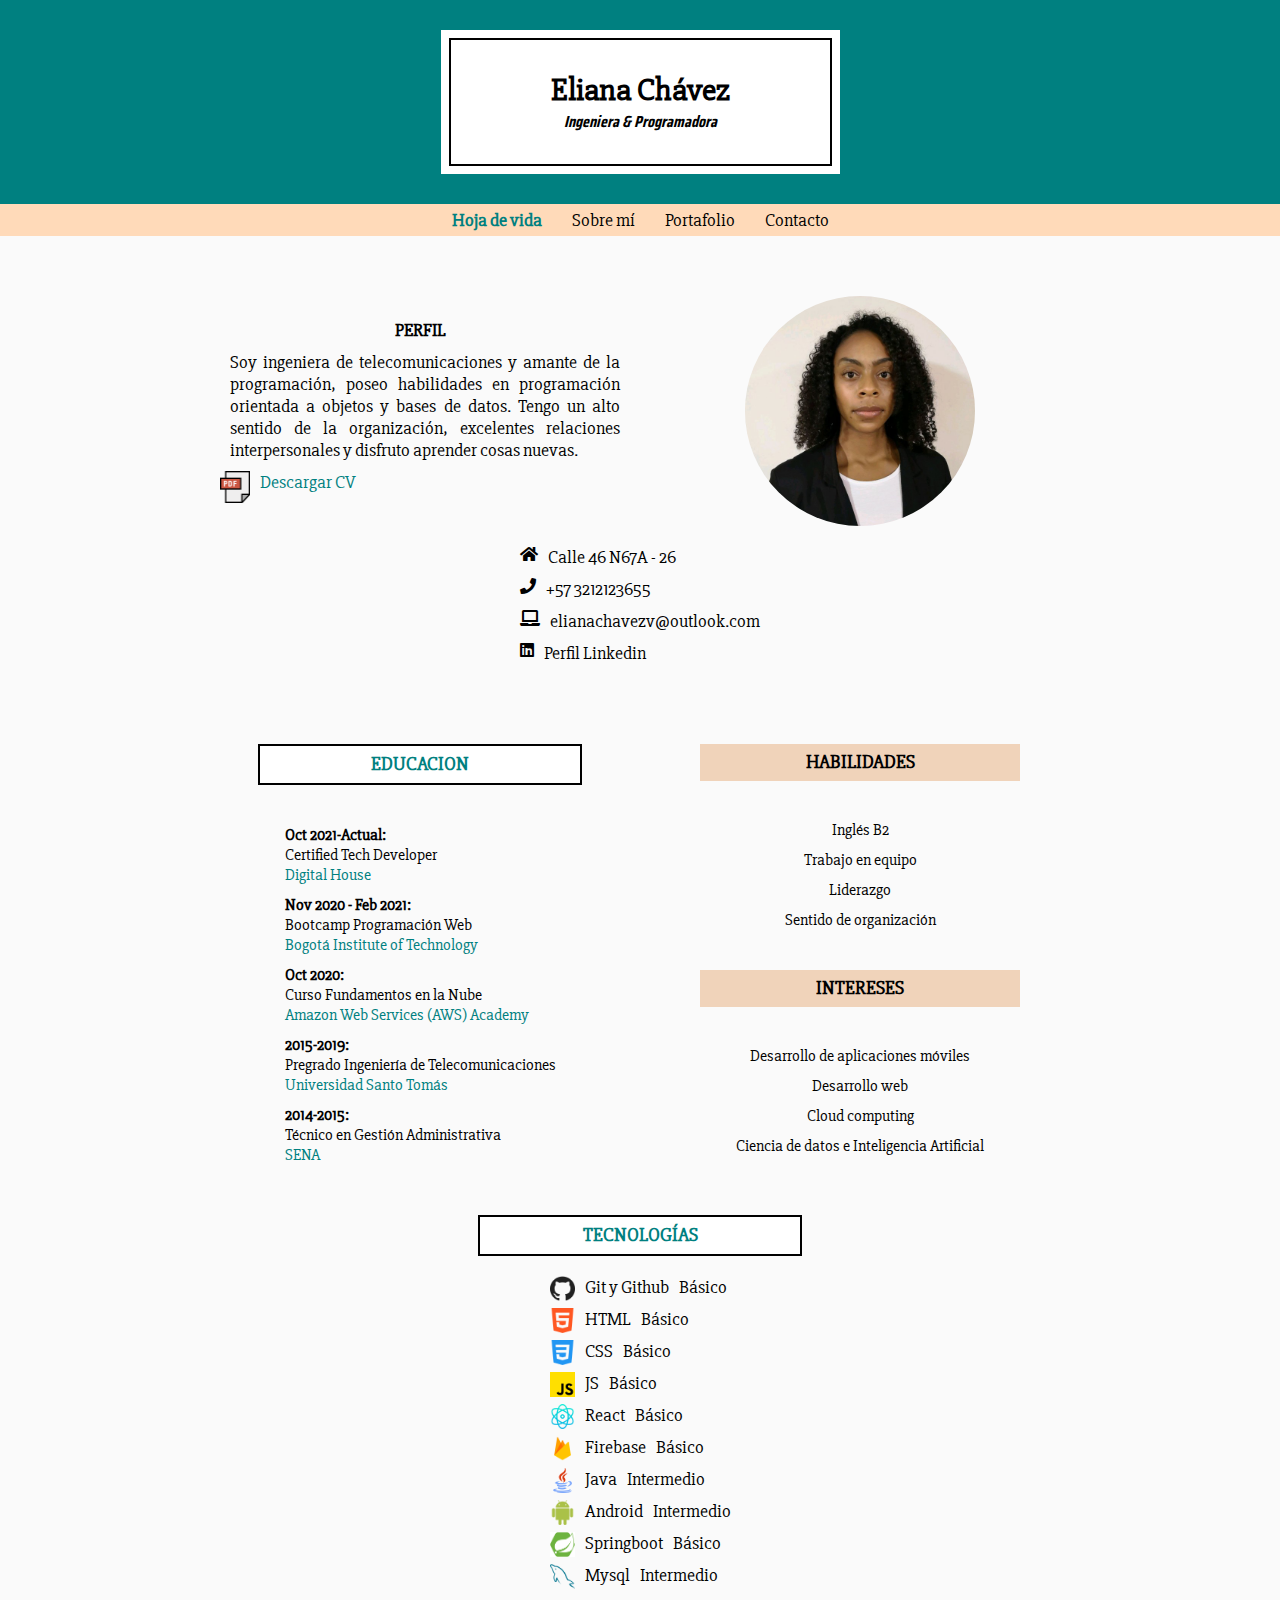
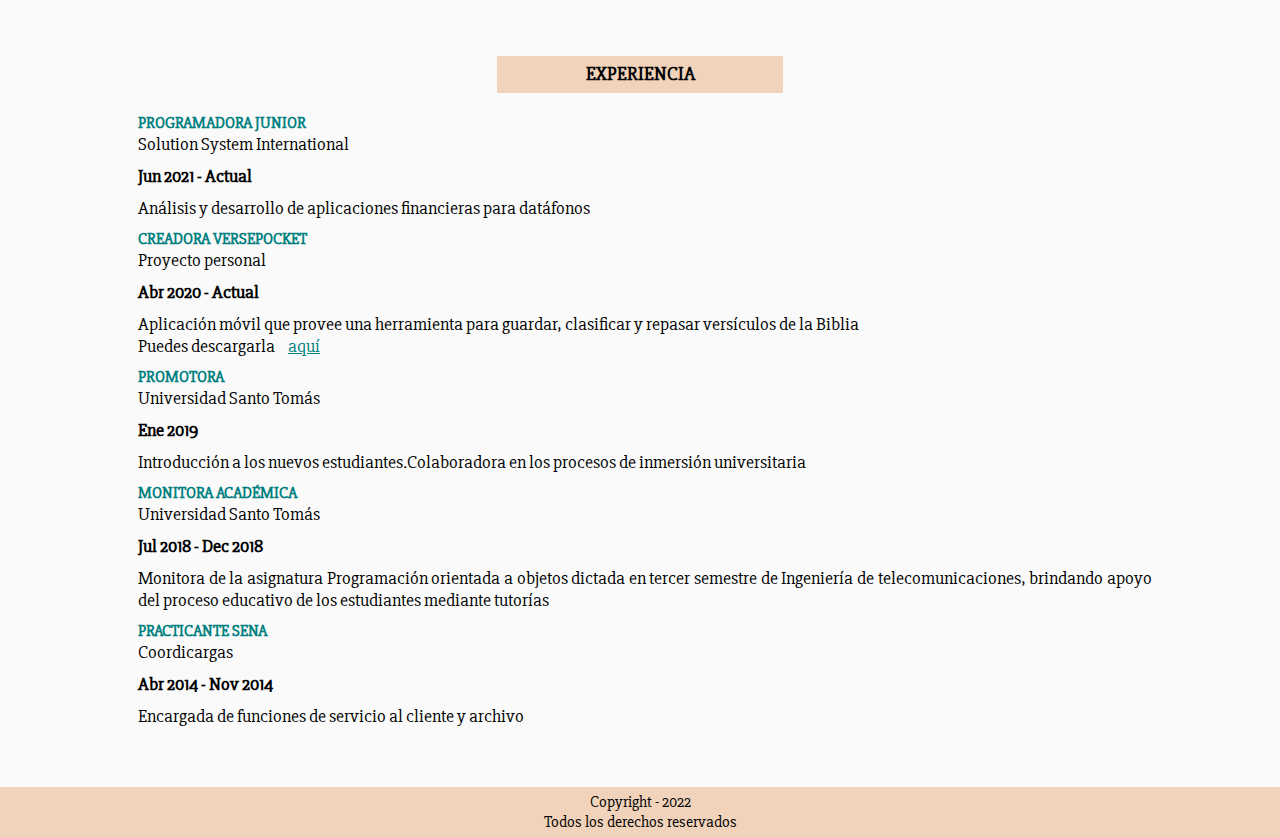
<file: index.html>
<!DOCTYPE html>
<html lang="es">
  <head>
    <meta charset="UTF-8" />
    <meta http-equiv="X-UA-Compatible" content="IE=edge" />
    <meta name="viewport" content="width=device-width, initial-scale=1.0" />
    <link rel="stylesheet" href="./css/style.css" />
    <link
      rel="stylesheet"
      href="https://use.fontawesome.com/releases/v5.15.2/css/all.css"
    />
    <link
      rel="shortcut icon"
      href="./img/foto_perfil.jfif"
      type="image/x-icon"
    />

    <title>Eliana Chávez | Hoja de vida</title>
  </head>
  <body>
    <header>
      <article>
        <div>
          <h1>Eliana Chávez</h1>
          <h2>Ingeniera & Programadora</h2>
        </div>
      </article>
      <nav>
        <ul>
          <li><a class="active" href="./index.html">Hoja de vida</a></li>
          <li><a href="./views/sobremi.html">Sobre mí</a></li>
          <li><a href="./views/portafolio.html">Portafolio</a></li>
          <li><a href="./views/contacto.html">Contacto</a></li>
        </ul>
      </nav>
    </header>

    <main>
      <div class="fondo">
        <section class="home__section">
          <article>
            <div class="home__perfil">
              <h3 class="home_infoGeneralSubtitutlo">PERFIL</h3>
              <p>
                Soy ingeniera de telecomunicaciones y amante de la programación,
                poseo habilidades en programación orientada a objetos y bases de
                datos. Tengo un alto sentido de la organización, excelentes
                relaciones interpersonales y disfruto aprender cosas nuevas.
              </p>
              <div class="descarga">
                <img src="./img/pdf.png" alt="icono-pdf" />
                <a
                  href="./files/CV Eliana Chavez.pdf"
                  download="CV Eliana Chavez.pdf"
                >
                  Descargar CV
                </a>
              </div>
            </div>
          </article>
          <article>
            <img
              class="foto_perfil"
              src="./img/foto_perfil.jfif"
              alt="foto perfil"
            />
          </article>
          <article>
            <ul class="home__listInfo" type="none">
              <li>
                <i class="fas fa-home"></i>
                <p>Calle 46 N67A - 26</p>
              </li>
              <li>
                <i class="fas fa-phone"></i>
                <a href="tel:+573212123655">+57 3212123655</a>
              </li>
              <li>
                <i class="fas fa-laptop"></i>
                <a href="mailto:correo@server.com">elianachavezv@outlook.com</a>
              </li>
              <li>
                <i class="fab fa-linkedin"></i>
                <a href="https://www.linkedin.com/in/eliana-ch%C3%A1vez-valencia-796496207/">Perfil Linkedin</a>
              </li>
            </ul>
          </article>
        </section>

        <section class="home__sectionAcademica">
          <article class="article__infoAcademica">
            <h3 class="home__sectionTitlte">EDUCACION</h3>
            <ul class="home__list">
              <li>
                <span class="home__subtituloFecha"> Oct 2021-Actual:</span>
                <span class="home__datos">
                  Certified Tech Developer
                  <p>Digital House</p>
                </span>
              </li>
              <li>
                <span class="home__subtituloFecha">Nov 2020 - Feb 2021: </span>
                <span class="home__datos">
                  Bootcamp Programación Web
                  <p>Bogotá Institute of Technology</p>
                </span>
              </li>
              <li>
                <span class="home__subtituloFecha"> Oct 2020: </span>
                <span class="home__datos">
                  Curso Fundamentos en la Nube
                  <p>Amazon Web Services (AWS) Academy</p>
                </span>
              </li>
              <li>
                <span class="home__subtituloFecha">2015-2019: </span>
                <span class="home__datos">
                  Pregrado Ingeniería de Telecomunicaciones
                  <p>Universidad Santo Tomás</p>
                </span>
              </li>
              <li>
                <span class="home__subtituloFecha">2014-2015: </span>
                <span class="home__datos">
                  Técnico en Gestión Administrativa
                  <p>SENA</p>
                </span>
              </li>
            </ul>
          </article>
          <article class="article__infoAcademica">
            <h3 class="home__sectionTitlte2">HABILIDADES</h3>
            <ul class="home__listSkill" type="none">
              <li>Inglés B2</li>
              <li>Trabajo en equipo</li>
              <li>Liderazgo</li>
              <li>Sentido de organización</li>
            </ul>

            <h3 class="home__sectionTitlte2">INTERESES</h3>
            <ul class="home__listSkill" type="none">
              <li>Desarrollo de aplicaciones móviles</li>
              <li>Desarrollo web</li>
              <li>Cloud computing</li>
              <li>Ciencia de datos e Inteligencia Artificial</li>
            </ul>
          </article>
          <article class="article__infoAcademica">
            <h3 class="home__sectionTitlte">TECNOLOGÍAS</h3>
            <div class="home__listTecnologia">
              <ul class="home__listInfo" type="none">
                <li>
                  <img src="./img/github.png" alt="icono-github" />
                  <p>Git y Github</p>
                  <p>Básico</p>
                </li>
                <li>
                  <img src="./img/html-5.png" alt="icono-html" />
                  <p>HTML</p>
                  <p>Básico</p>
                </li>
                <li>
                  <img src="./img/css-3.png" alt="icono-css" />
                  <p>CSS</p>
                  <p>Básico</p>
                </li>
                <li>
                  <img src="./img/js.png" alt="icono-js" />
                  <p>JS</p>
                  <p>Básico</p>
                </li>
                <li>
                  <img src="./img/physics.png" alt="icono-react" />
                  <p>React</p>
                  <p>Básico</p>
                </li>
                <li>
                  <img src="./img/firebase.png" alt="icono-firebase" />
                  <p>Firebase</p>
                  <p>Básico</p>
                </li>
              </ul>

              <ul class="home__listInfo" type="none">
                <li>
                  <img src="./img/java.png" alt="icono-java" />
                  <p>Java</p>
                  <p>Intermedio</p>
                </li>
                <li>
                  <img src="./img/androide.png" alt="icono-android" />
                  <p>Android</p>
                  <p>Intermedio</p>
                </li>
                <li>
                  <img src="./img/springboot.png" alt="icono-firebase" />
                  <p>Springboot</p>
                  <p>Básico</p>
                </li>
                <li>
                  <img src="./img/mysql.png" alt="icono-mysql" />
                  <p>Mysql</p>
                  <p>Intermedio</p>
                </li>
                <li style="display: none">
                  <img src="./img/aws.png" alt="icono-mysql" />
                  <p>AWS</p>
                  <p>Básico</p>
                </li>
              </ul>
            </div>
          </article>
        </section>

        <section class="home__sectionExperiencia">
          <h3 class="home__sectionTitlte2 titulo_experiencia">EXPERIENCIA</h3>
          <article>
            <div>
              <h4>PROGRAMADORA JUNIOR</h4>
              <p>Solution System International</p>
              <p class="home__subtituloFecha">Jun 2021 - Actual</p>
              <p>
                Análisis y desarrollo de aplicaciones financieras para datáfonos
              </p>
            </div>
          </article>
          <article>
            <div>
              <h4>CREADORA VERSEPOCKET</h4>
              <p>Proyecto personal</p>
              <p class="home__subtituloFecha">Abr 2020 - Actual</p>
              <p>
                Aplicación móvil que provee una herramienta para guardar,
                clasificar y repasar versículos de la Biblia <br />
                Puedes descargarla
                <a
                  class="link"
                  target="_blank"
                  href="https://play.google.com/store/apps/details?id=com.elianachavezv.versepocket&hl=es&gl=US"
                  >aquí</a
                >
              </p>
            </div>
          </article>
          <article>
            <div>
              <h4>PROMOTORA</h4>
              <p>Universidad Santo Tomás</p>
              <p class="home__subtituloFecha">Ene 2019</p>
              <p>
                Introducción a los nuevos estudiantes.Colaboradora en los
                procesos de inmersión universitaria
              </p>
            </div>
          </article>
          <article>
            <div>
              <h4>MONITORA ACADÉMICA</h4>
              <p>Universidad Santo Tomás</p>
              <p class="home__subtituloFecha">Jul 2018 - Dec 2018</p>
              <p>
                Monitora de la asignatura Programación orientada a objetos
                dictada en tercer semestre de Ingeniería de telecomunicaciones,
                brindando apoyo del proceso educativo de los estudiantes
                mediante tutorías
              </p>
            </div>
          </article>
          <article>
            <div>
              <h4>PRACTICANTE SENA</h4>
              <p>Coordicargas</p>
              <p class="home__subtituloFecha">Abr 2014 - Nov 2014</p>
              <p>
               Encargada de funciones de servicio al cliente y archivo
              </p>
            </div>
          </article>
        </section>
      </div>
    </main>
    <footer>
      <p>Copyright - 2022 <br />Todos los derechos reservados</p>
    </footer>
  </body>
</html>
</file>
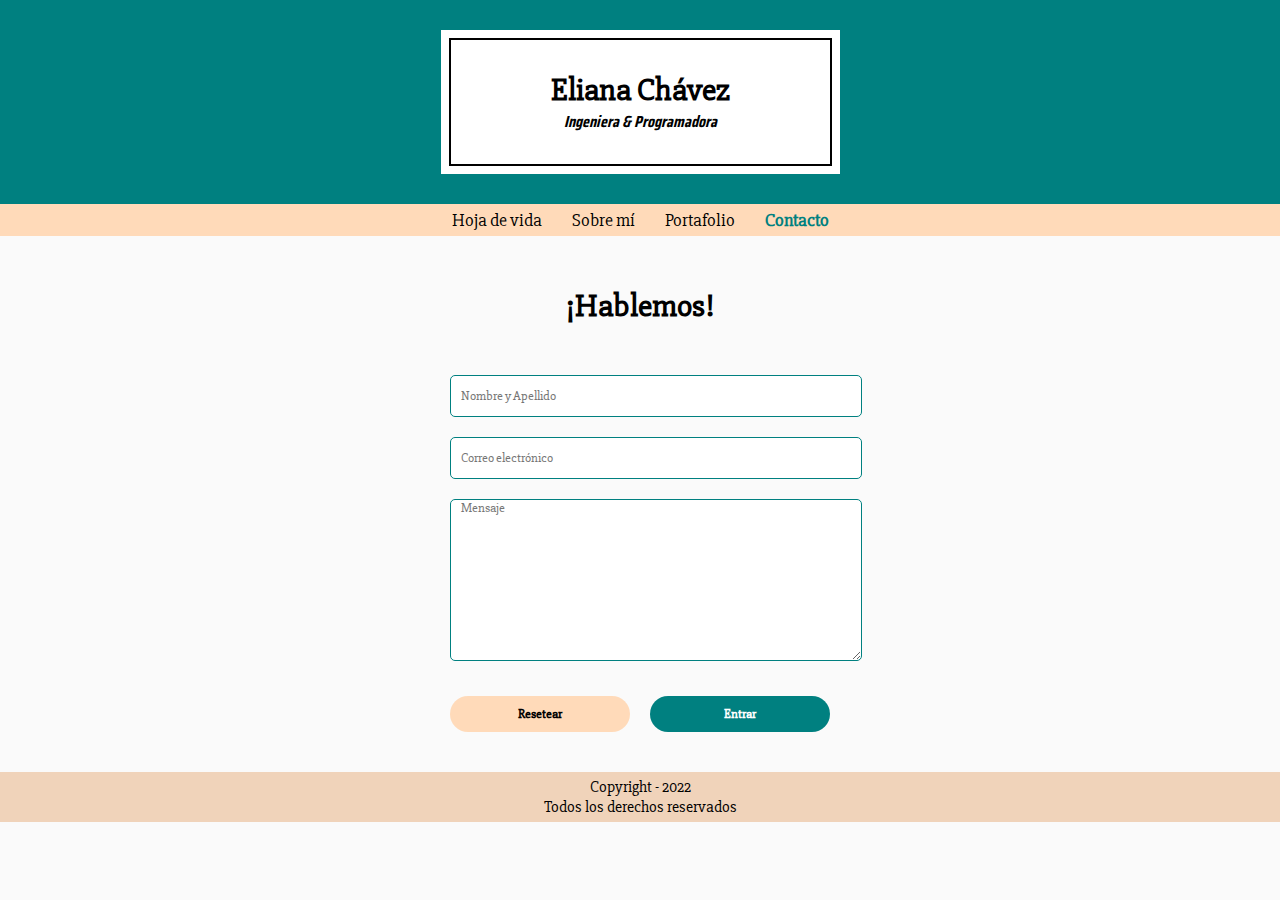
<file: views/contacto.html>
<!DOCTYPE html>
<html lang="en">
<head>
    <meta charset="UTF-8">
    <meta http-equiv="X-UA-Compatible" content="IE=edge">
    <meta name="viewport" content="width=device-width, initial-scale=1.0">
    <link rel="stylesheet" href="../css/style.css" />
    <link
      rel="stylesheet"
      href="https://use.fontawesome.com/releases/v5.15.2/css/all.css"
    />
    <link
      rel="shortcut icon"
      href="../img/foto_perfil.jfif"
      type="image/x-icon"
    />

    <title>Eliana Chávez | Contacto</title>
</head>
<body>
    <header>
        <article>
          <div>
            <h1>Eliana Chávez</h1>
            <h2>Ingeniera & Programadora</h2>
          </div>
        </article>
        <nav>
          <ul>
            <li><a  href="../index.html">Hoja de vida</a></li>
            <li><a href="./sobremi.html">Sobre mí</a></li>
            <li><a href="./portafolio.html">Portafolio</a></li>
            <li><a class="active" href="./contacto.html">Contacto</a></li>
 
        </ul>
        </nav>
      </header>  

      <main class="contacto">
        <h1>¡Hablemos!</h1>
        <br />
        <div class="form-container">
            <form id="form">
                <input type="text" name="nombre" id="nombre" placeholder="Nombre y Apellido" required/>
                <input type="email" name="correo" id="correo" placeholder="Correo electrónico" required/>
                <textarea name="mensaje" id="mensaje" cols="30" rows="10" placeholder="Mensaje" required></textarea>
                </select>
      
                <div class="boton-container">
                  <button type="reset" class="boton-resetear">Resetear</button>
      
                  <button class="boton-enviar">Entrar</button>
                </div>
              </form>
        </div>
       <a href="mailto:elianachavezv@outlook.com" id="sendEmail"></a>
      </main>
      <footer>
        <p>Copyright - 2022 <br />Todos los derechos reservados</p>
      </footer>
      <script src="../js/contacto.js"></script>

</body>
</html>
</file>
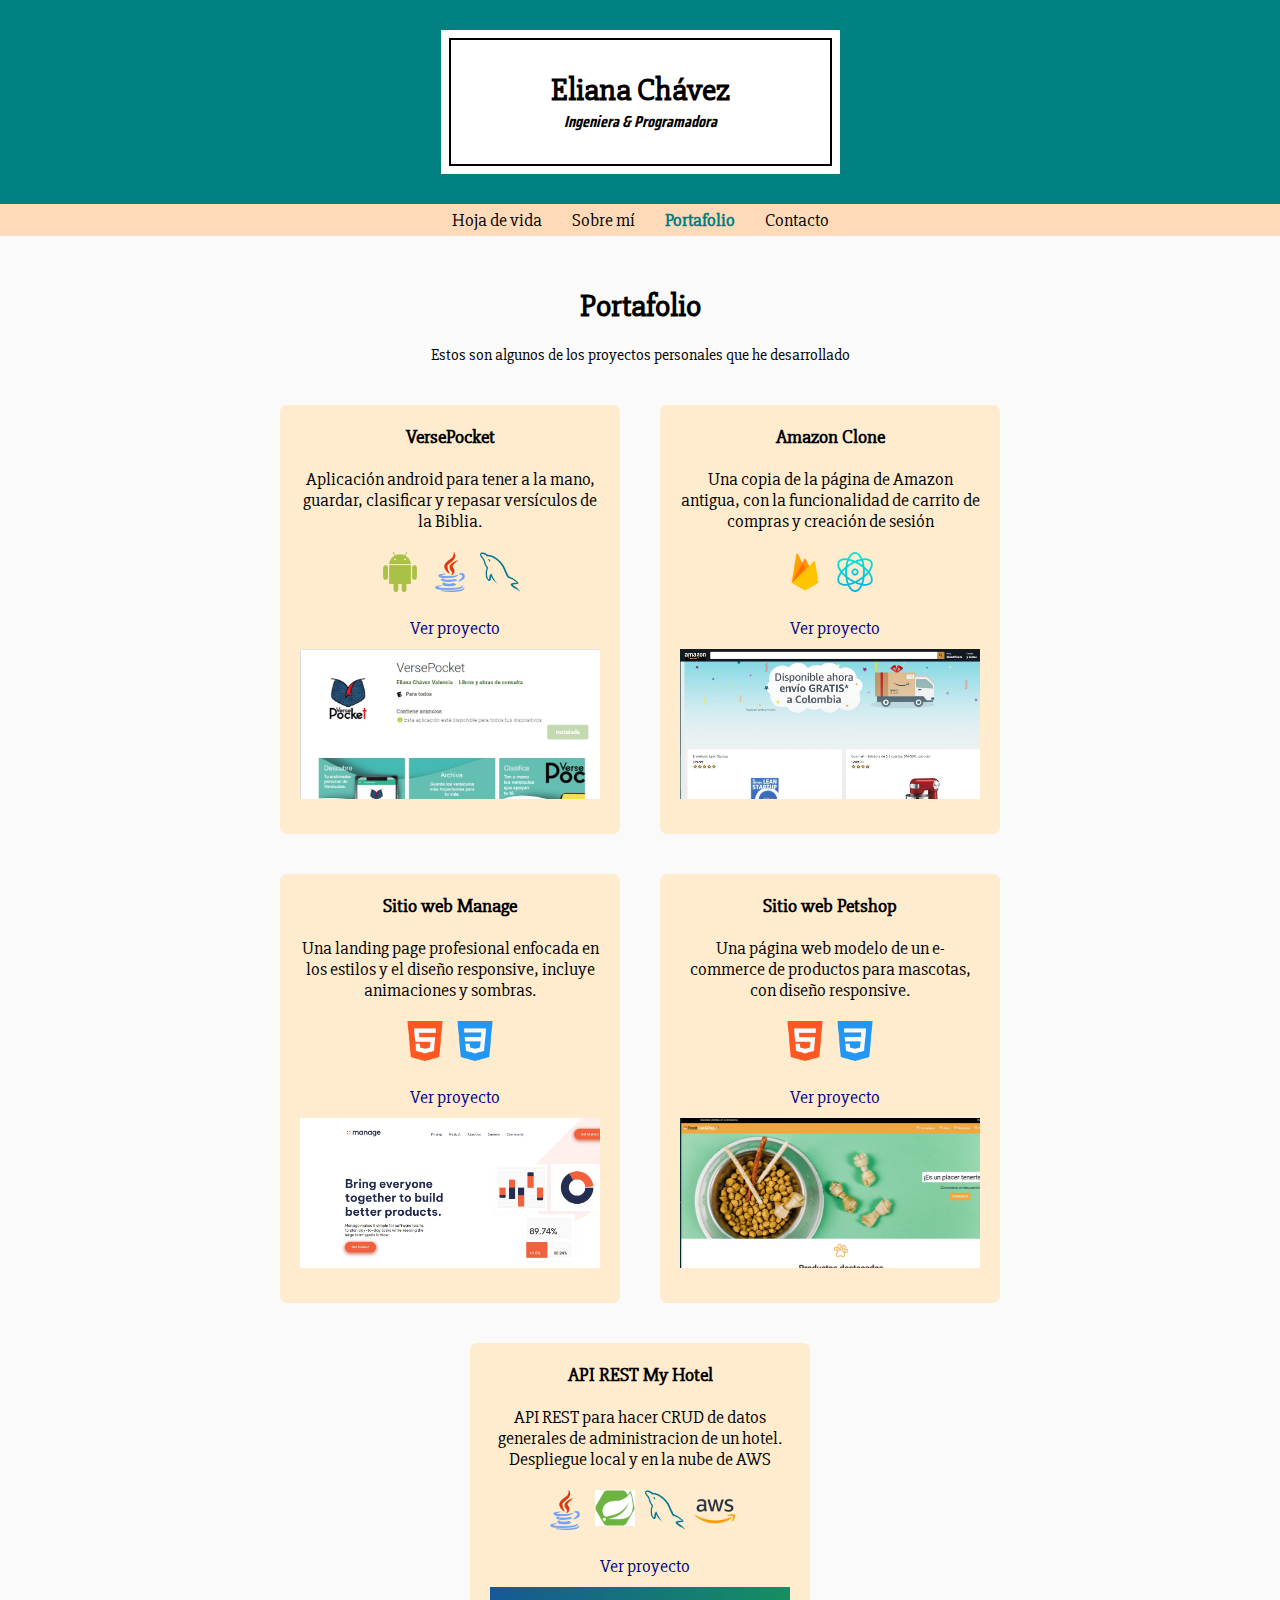
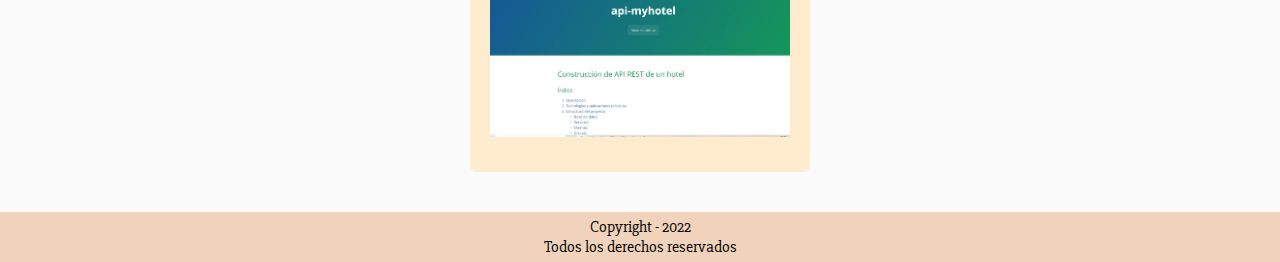
<file: views/portafolio.html>
<!DOCTYPE html>
<html lang="en">
  <head>
    <meta charset="UTF-8" />
    <meta http-equiv="X-UA-Compatible" content="IE=edge" />
    <meta name="viewport" content="width=device-width, initial-scale=1.0" />
    <link
      rel="stylesheet"
      href="https://use.fontawesome.com/releases/v5.15.2/css/all.css"
    />
    <link
      rel="shortcut icon"
      href="../img/foto_perfil.jfif"
      type="image/x-icon"
    />
    <link rel="stylesheet" href="../css/style.css" />

    <title>Eliana Chávez | Portafolio</title>
  </head>
  <body>
    <header>
      <article>
        <div>
          <h1>Eliana Chávez</h1>
          <h2>Ingeniera & Programadora</h2>
        </div>
      </article>
      <nav>
        <ul>
          <li><a href="../index.html">Hoja de vida</a></li>
          <li><a href="./sobremi.html">Sobre mí</a></li>
          <li><a class="active" href="./portafolio.html">Portafolio</a></li>
          <li><a href="./contacto.html">Contacto</a></li>
        </ul>
      </nav>
    </header>
    <main class="portafolio">
      <h1>Portafolio</h1>
      <br />
      <p>Estos son algunos de los proyectos personales que he desarrollado</p>

      <section class="portafolio-proyectos">
        <article class="proyecto">
          <h4>VersePocket</h4>
          <br />
          <p>
            Aplicación android para tener a la mano, guardar, clasificar y
            repasar versículos de la Biblia.
          </p>
          <br />
          <ul>
            <li><img src="../img/androide.png" alt="icono-android" /></li>
            <li><img src="../img/java.png" alt="icono-java" /></li>
            <li><img src="../img/mysql.png" alt="icono-mysql" /></li>
          </ul>
          <br />
          <a
            href="https://play.google.com/store/apps/details?id=com.elianachavezv.versepocket&hl=es&gl=US"
            target="_blank"
            >Ver proyecto</a
          >
          <br />
          <div class="portada">
            <img src="../img/versepocket.jpeg" alt="" />
          </div>
        </article>
        <article class="proyecto">
          <h4>Amazon Clone</h4>
          <br />
          <p>
            Una copia de la página de Amazon antigua, con la funcionalidad de
            carrito de compras y creación de sesión
          </p>
          <br />
          <ul>
            <li><img src="../img/firebase.png" alt="icono-firebase" /></li>
            <li><img src="../img/physics.png" alt="icono-react" /></li>
          </ul>
          <br />
          <a href="https://clone-a70b1.firebaseapp.com/" target="_blank"
            >Ver proyecto</a
          >
          <br />
          <div class="portada">
            <img src="../img/amazone-clone.jpeg" alt="" />
          </div>
        </article>

        <article class="proyecto">
          <h4>Sitio web Manage</h4>
          <br />
          <p>
            Una landing page profesional enfocada en los estilos y el diseño
            responsive, incluye animaciones y sombras.
          </p>
          <br />
          <ul>
            <li><img src="../img/html-5.png" alt="icono-html" /></li>
            <li><img src="../img/css-3.png" alt="icono-css" /></li>
          </ul>
          <br />
          <a href="https://elianachv.github.io/manage/" target="_blank"
            >Ver proyecto</a
          >
          <br />
          <div class="portada">
            <img src="../img/manage.jpeg" alt="" />
          </div>
        </article>

        <article class="proyecto">
          <h4>Sitio web Petshop</h4>
          <br />
          <p>
            Una página web modelo de un e-commerce de productos para mascotas,
            con diseño responsive.
          </p>
          <br />
          <ul>
            <li><img src="../img/html-5.png" alt="icono-html" /></li>
            <li><img src="../img/css-3.png" alt="icono-css" /></li>
          </ul>
          <br />
          <a href="https://elianachv.github.io/petshop/" target="_blank"
            >Ver proyecto</a
          >
          <br />
          <div class="portada">
            <img src="../img/petshop.jpeg" alt="" />
          </div>
        </article>

        
        <article class="proyecto">
          <h4>API REST My Hotel</h4>
          <br />
          <p>
            API REST para hacer CRUD de datos generales de administracion de un hotel. Despliegue local y en la nube de AWS
          </p>
          <br />
          <ul>

            <li><img src="../img/java.png" alt="icono-java" /></li>
            <li><img src="../img/springboot.png" alt="icono-springboot" /></li>
            <li><img src="../img/mysql.png" alt="icono-mysql" /></li>
            <li><img src="../img/aws.png" alt="icono-aws" /></li>
          </ul>
          <br />
          <a href="https://elianachv.github.io/api-myhotel/" target="_blank"
            >Ver proyecto</a
          >
          <br />
          <div class="portada">
            <img src="../img/api-hotel.jpeg" alt="" />
          </div>
        </article>
      </section>
    </main>
    <footer>
      <p>Copyright - 2022 <br />Todos los derechos reservados</p>
    </footer>
  </body>
</html>
</file>
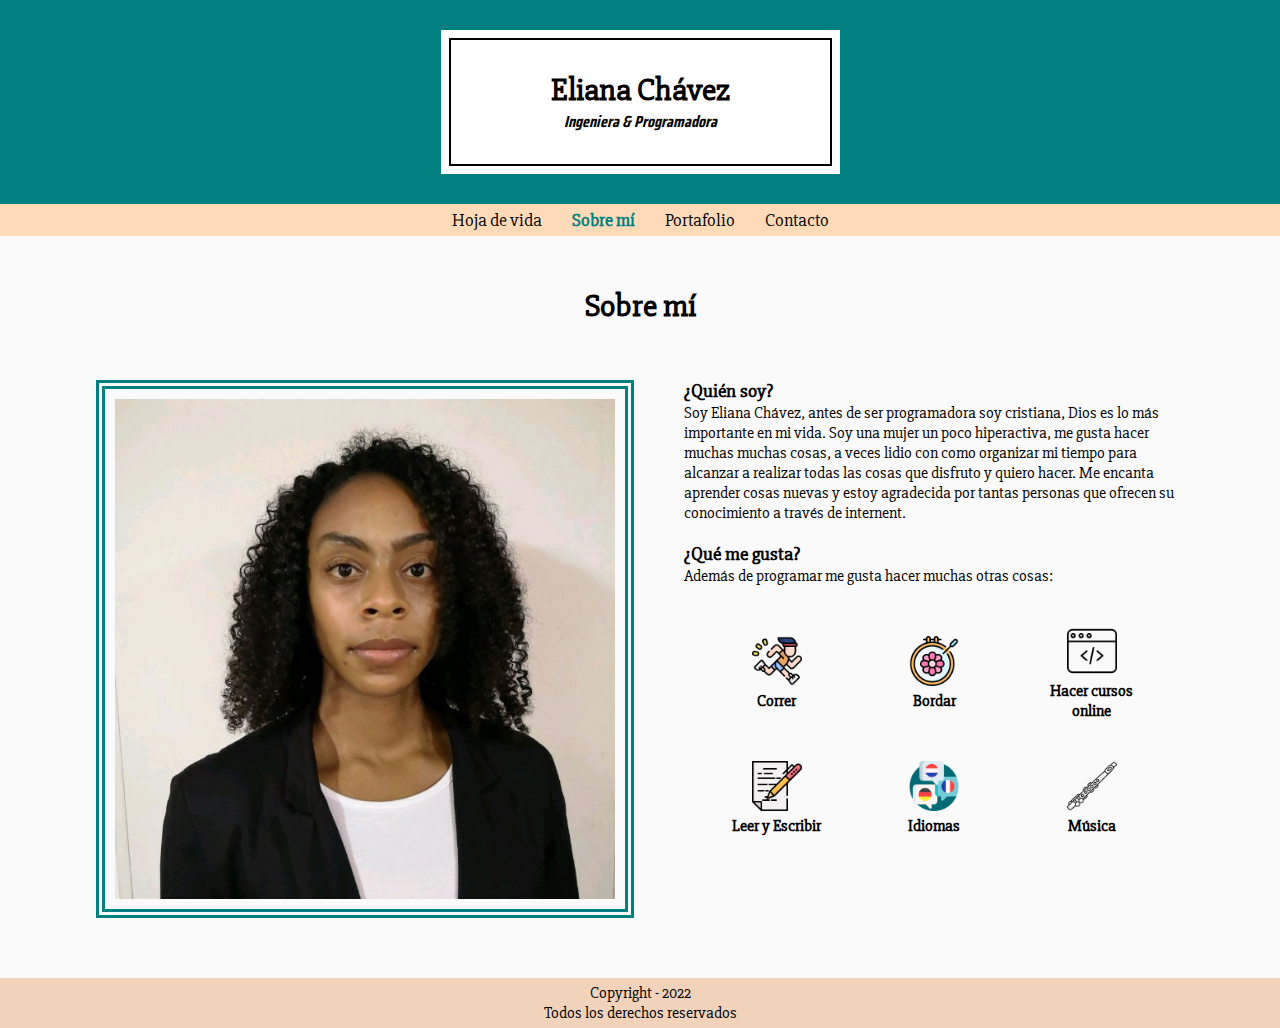
<file: views/sobremi.html>
<!DOCTYPE html>
<html lang="en">
  <head>
    <meta charset="UTF-8" />
    <meta http-equiv="X-UA-Compatible" content="IE=edge" />
    <meta name="viewport" content="width=device-width, initial-scale=1.0" />
    <title>Eliana Chávez | Sobre mí</title>
    <link rel="stylesheet" href="../css/style.css" />
    <link
      rel="stylesheet"
      href="https://use.fontawesome.com/releases/v5.15.2/css/all.css"
    />
    <link
      rel="shortcut icon"
      href="../img/foto_perfil.jfif"
      type="image/x-icon"
    />
  </head>
  <body>
    <header>
      <article>
        <div>
          <h1>Eliana Chávez</h1>
          <h2>Ingeniera & Programadora</h2>
        </div>
      </article>
      <nav>
        <ul>
          <li><a href="../index.html">Hoja de vida</a></li>
          <li><a class ="active" href="./sobremi.html">Sobre mí</a></li>
          <li><a href="./portafolio.html">Portafolio</a></li>
          <li><a href="./contacto.html">Contacto</a></li>
        </ul>
      </nav>
    </header>

    <main>
      <h1 class="titulo-principal">Sobre mí</h1>
      <section class="seccion-sobre-mi">
        <article class="sobre-mi-foto">
          <img src="../img/foto_perfil.jfif" alt="foto-perfil" />
        </article>
        <article class="sobre-mi-info">
          <h3>¿Quién soy?</h3>
          <p>
            Soy Eliana Chávez, antes de ser programadora soy cristiana, Dios es lo más importante en mi vida. Soy una mujer un poco hiperactiva, me gusta hacer muchas muchas cosas, a veces lidio con como organizar mi tiempo para alcanzar a realizar todas las cosas que disfruto y quiero hacer. Me encanta aprender cosas nuevas y estoy agradecida por tantas personas que ofrecen su conocimiento a través de internent.
          </p>
          <br />
          <h3>¿Qué me gusta?</h3>
          <p>
            Además de programar me gusta hacer muchas otras cosas:
          </p>
          <br />
          <ul>
            <li><img src="../img/correr.png" />Correr</li>
            <li><img src="../img/aro-de-bordado.png" />Bordar</li>
            <li><img src="../img/programacion-web.png" />Hacer cursos online</li>
            <li><img src="../img/carta.png" />Leer y Escribir</li>
            <li style="display: none;"><img src="../img/carta.png" />Escribir</li>
            <li><img src="../img/idiomas.png" />Idiomas</li>
            <li><img src="../img/flauta.png" />Música</li>
          </ul>
        </article>
      </section>
    </main>
    <footer>
      <p>Copyright - 2022 <br />Todos los derechos reservados</p>
    </footer>
  </body>
</html>
</file>
<file: css/style.css>
@import url("https://fonts.googleapis.com/css2?family=Lato:wght@100&family=Saira+Condensed:wght@100;200&family=Slabo+27px&display=swap");

* {
  margin: 0;
  padding: 0;
  font-family: "Slabo 27px", serif;
}

body {
  background-color: rgba(250, 250, 250, 0.911);
}
/* HEADER */
header {
  width: 100%;
  padding-top: 30px;
  display: flex;
  justify-content: center;
  background-color: teal;
  margin-bottom: 50px;
  flex-direction: column;
  align-items: center;
  position: sticky;
  top: -195px;
}

/* MENU PRINCIPAL */
nav ul a {
  margin: 5px 15px;
  text-decoration: none;
}

nav ul a:hover,
nav ul a.active {
  color: teal;
  font-weight: bold;
}

nav {
  justify-self: flex-start;
  width: 100%;
  background-color: peachpuff;
  font-family: "Slabo 27px", serif;
  position: sticky;
  top: 0px;
}

nav ul {
  display: flex;
  justify-content: center;
  list-style-type: none;
  padding: 5px;
}

/* CUADRO CON EL NOMBRE */
header article {
  padding: 8px;
  margin-bottom: 30px;
  text-align: center;
  width: fit-content;
  background-color: white;
}

header article div {
  padding: 30px 100px;
  border: black 2px solid;
}

h1 {
  font-family: "Slabo 27px", serif;
}

h2 {
  font-family: "Saira Condensed", sans-serif;
  font-style: italic;
  font-size: medium;
}

/* SECCION PRINCIPAL */

.fondo {
  display: flex;
  flex-direction: column;
}

.descarga{
  display: flex;
}
.descarga img{
width: 30px;}
.descarga a{
  color: teal;
}

/* SECCIÓN INFORMACION PERSONAL */
h3.home_infoGeneralSubtitutlo {
  text-align: center;
  margin-bottom: 10px;
  font-size: large;
  font-family: "Slabo 27px", serif;
}

.foto_perfil {
  width: 230px;
  height: auto;
  border-radius: 200px;
}

.home__section {
  display: flex;
  justify-content: center;
  flex-wrap: wrap;
  margin-bottom: 50px;
}

.home__section article {
  display: flex;
  justify-content: center;
  width: 400px;
  margin: 10px 20px;
  align-items: center;
}

/* SECCIÓN INFORMACIÓN ACADÉMICA */
.home__sectionAcademica {
  display: flex;
  justify-content: center;
  flex-wrap: wrap;
  margin-bottom: 50px;
}

section > article.article__infoAcademica {
  display: flex;
  flex-direction: column;
  justify-content: stretch;
  align-items: center;
  width: 400px;
  margin: 10px 20px;
}

.home__section p,
.article__infoAcademica p,
.home__sectionExperiencia p,
a {
  text-decoration: none;
  color: black;
  margin-left: 10px;
  margin-bottom: 10px;
  font-family: "Slabo 27px", serif;
  font-size: large;
  text-align: justify;
}

.home__listInfo {
  margin: auto;
}

.home__listInfo li {
  display: flex;
}

.home__listInfo img {
  width: 25px;
  height: 25px;
}
.home__listSkill li {
  margin: 10px 0;
  text-align: center;
  font-family: "Slabo 27px", serif;
}

.home__listSkill {
  margin: auto;
}

.home__listTecnologia {
  margin: auto;
}
.home__sectionTitlte {
  border: solid black 2px;
  background-color: white;
  display: inline;
  width: 80%;
  padding: 7px 0px;
  text-align: center;
  font-family: "Slabo 27px", serif;
  color: teal;
  margin-bottom: 20px;
}

.home__sectionTitlte2 {
  background-color: rgba(238, 204, 174, 0.835);
  display: inline;
  width: 80%;
  padding: 7px 0px;
  text-align: center;
  font-family: "Slabo 27px", serif;
}

.link {
  color: teal;
  text-decoration: underline;
}

.titulo_experiencia {
  width: 28%;
  margin: auto;
  margin-bottom: 20px;
}

.home__subtituloFecha {
  display: block;
  font-weight: bold;
}

.home__list {
  font-family: "Slabo 27px", serif;
  margin: 20px 0;
}

.home__list li {
  display: block;
  margin-bottom: 10px;
}

.home__datos p {
  color: teal;
  margin: 0;
  padding: 0;
  font-size: medium;
}

.home__sectionExperiencia {
  display: flex;
  justify-content: center;
  align-self: center;
  align-items: center;
  flex-direction: column;
  max-width: 1200px;
  margin-bottom: 50px;
  width: 80%;
}

.home__sectionExperiencia article {
  display: flex;
  flex-direction: row;
  width: 100%;
  align-items: flex-start;
}

.home__sectionExperiencia h4 {
  color: teal;
  margin-left: 10px;
  font-family: "Slabo 27px", serif;
}

.home__sectionExperiencia p {
  margin: 0 0 0 10;
}

footer {
  width: 100%;
  font-family: "Slabo 27px", serif;
  text-align: center;
  padding: 5px 0;
  /* background-color: indianred; peachpuff */
  background-color: rgba(238, 204, 174, 0.835);
}

/* SOBRE MI */

.titulo-principal {
  text-align: center;
}

.seccion-sobre-mi {
  display: flex;
  flex-wrap: wrap;
  justify-content: center;
  margin: 45px 0px;
}

.seccion-sobre-mi article {
  margin: 10px 25px;
}

.sobre-mi-foto {
  box-sizing: border-box;
}

.sobre-mi-foto img {
  width: 500px;
  border: teal 9px double;
  padding: 10px;
}

.sobre-mi-info {
  width: 500px;
}

.seccion-sobre-mi p,
.seccion-sobre-mi h3 {
  font-family: "Slabo 27px", serif;
}

.sobre-mi-info ul {
  display: flex;
  align-items: center;
  justify-content: space-evenly;
  flex-wrap: wrap;
}
.sobre-mi-info ul li {
  width: 90px;
  display: flex;
  flex-direction: column;
  align-items: center;
  font-family: "Slabo 27px", serif;
  font-weight: bold;
  margin: 20px;
  justify-content: center;
  text-align: center;
}

.sobre-mi-info img {
  width: 50px;
  margin-bottom: 5px;
}

/* PORTAFOLIO */

main.portafolio {
  text-align: center;
}

.portafolio-proyectos {
  display: flex;
  justify-content: center;
  align-items: center;
  padding: 0px 100px;
  flex-wrap: wrap;
  margin: 20px 0px;
}

.proyecto:hover{
  background-color: rgba(0, 128, 128, 0.274);
  transform: scale(1.03);

}

.proyecto {
  background-color: blanchedalmond;
  padding: 20px;
  border-radius: 7px;
  max-width: 300px;
  margin: 20px 20px;
  transition: all ease 0.5s;
}
.portada {
  width: 100%;
  margin: 10px 0px;
}
.portada img {
  width: 100%;
  height: 150px;
  object-fit: cover;
  object-position: 0 0;
}

.proyecto h4 {
  font-size: 1.2rem;
}

.proyecto p {
  font-size: 1.1rem;
}

.proyecto li img {
  width: 40px;
}

.proyecto a {
  color: darkblue;
}

.proyecto ul {
  display: flex;
  justify-content: center;
}
.proyecto li {
  list-style: none;
  margin: 0px 5px;
}

/* CONTACTO */

main.contacto {
  text-align: center;
  display: flex;
  flex-direction: column;
  align-items: center;
}

.form-container {
  width: 400px;
  margin: 20px 0px;
}

form {
  display: flex;
  flex-direction: column;
}

form button,
form input,
select,
textarea {
  width: 100%;
  height: 40px;
  margin: 10px;
  padding-left: 10px;
  border-radius: 5px;
  border: 1px solid teal;
}

textarea {
  height: auto;
}

form .boton-resetear {
  background: peachpuff;
  color: black;
  border: none;
  height: auto;
  padding: 10px;
  border-radius: 30px;
  font-weight: bold;
  margin-top: 25px;
  margin-bottom: 10px;
  cursor: pointer;
}

form .boton-enviar {
  background: teal;
  border: none;
  height: auto;
  padding: 10px;
  border-radius: 30px;
  font-weight: bold;
  margin-top: 25px;
  margin-bottom: 10px;
  color: white;
  cursor: pointer;

}

.form-container p {
  text-align: center;
}

.form-container span {
  color: #00669f;
  margin-right: 5px;
}

.boton-container {
  display: flex;
  justify-content: center;
  align-items: center;
}
</file>
